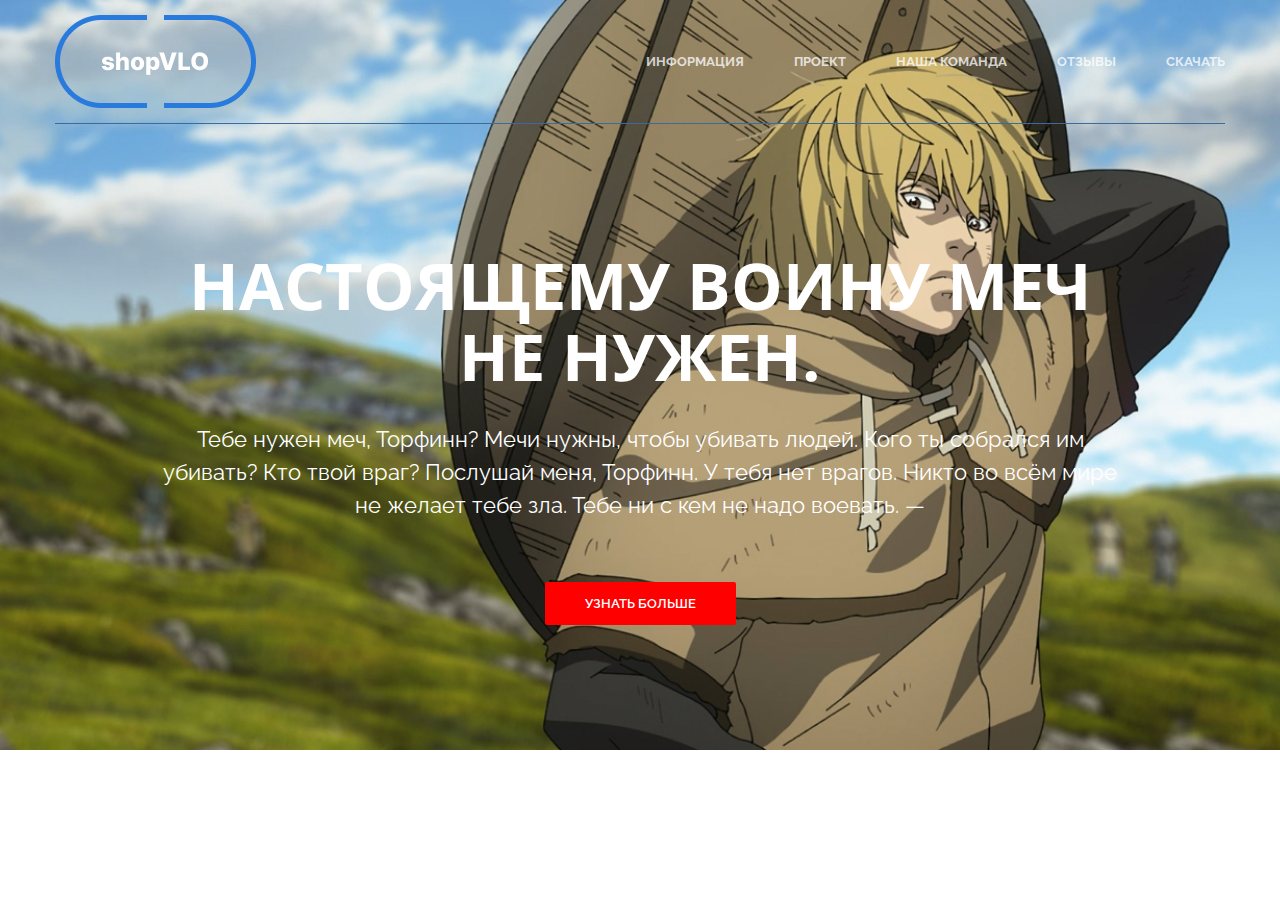
<file: root/index.html>
<!DOCTYPE html>
<html lang="en">

<head>
    <meta charset="UTF-8">
    <meta http-equiv="X-UA-Compatible" content="IE=edge">
    <meta name="viewport" content="width=device-width, initial-scale=1.0">
    <link href="https://fonts.googleapis.com/css2?family=Cardo:ital@1&family=Open+Sans:wght@700&family=Raleway:wght@400;600;700&display=swap" rel="stylesheet">
    <link rel="stylesheet" href="style.css">
    <title>Verstka#1</title>
</head>

<body>

    <!--HEADER-->
    <header class="header">
        <div class="container">
            <div class="header__inner">
                <div class="header_logo">
                    <img src="./img/vlo-logo.png" alt="">
                </div>
                <nav class="nav">
                    <a class="nav__link" href="../info/info.html">
                        информация
                    </a>
                    <a class="nav__link" href="#">
                        проект
                    </a>
                    <a class="nav__link" href="#">
                        Наша команда
                    </a>
                    <a class="nav__link" href="#">
                        отзывы
                    </a>
                    <a class="nav__link" href="#">
                        скачать
                    </a>
                </nav>
            </div>
        </div>
    </header>

    <!--INTRO-->
    <div class="intro">
        <div class="container">
            <div class="intro__inner">
                <h1 class="intro__title">
                    Настоящему воину меч не нужен.
                </h1>
                <h2 class="intro__subtitle">
                    Тебе нужен меч, Торфинн? Мечи нужны, чтобы убивать людей. Кого ты собрался им убивать? Кто твой враг? Послушай меня, Торфинн. У тебя нет врагов. Никто во всём мире не желает тебе зла. Тебе ни с кем не надо воевать. —
                </h2>
                <a class="btn btn--red" href="#">узнать больше</a>

            </div>

        </div>
    </div>

</body>

</html>
</file>
<file: root/style.css>
body {
    margin: 0;
    font-family: 'Raleway', sans-serif;
    font-size: 14px;
    color: #6c7279;
    background-color: #fff;
    -webkit-font-smoothing: antialiased;
}

*,
*:before,
*:after {
    box-sizing: border-box;
}

h1,
h2,
h3,
h4,
h5,
h6 {
    margin: 0;
}

p {
    margin: 0 0 10px;
}


/*Container
==============================*/

.container {
    width: 100%;
    max-width: 1170px;
    margin: 0 auto;
}


/*Header
==============================*/

.header {
    width: 100%;
    position: absolute;
    top: 0;
    left: 0;
    z-index: 1000;
}

.header__inner {
    display: flex;
    justify-content: space-between;
    padding: 15px 0;
    align-items: center;
    border-bottom: 1px solid #3d699b;
    align-self: baseline;
}

.header_logo img {
    font-size: 13px;
    margin-bottom: -3.5px;
}


/*Nav
==============================*/

.nav {
    display: flex;
    font-size: 13px;
    font-weight: 700;
    text-transform: uppercase;
}

.nav__link {
    margin-left: 50px;
    color: #fff;
    text-decoration: none;
    opacity: .75;
    transition: opacity .1s linear;
}

.nav__link:first-child {
    margin-left: 0;
}

.nav__link:hover {
    opacity: 1;
}


/*Intro
==============================*/

.intro {
    display: flex;
    align-items: center;
    padding-top: 124px;
    height: 750px;
    background: #3e7572 url(./img/торфин.jpg)no-repeat center/cover;
}

.intro__inner {
    max-width: 970px;
    width: 100%;
    margin: 0 auto;
    text-align: center;
}

.intro__title {
    margin: 0 0 30px;
    font-family: 'Open Sans', sans-serif;
    font-size: 65px;
    line-height: 1.1;
    color: #fff;
    font-weight: bold;
    text-transform: uppercase;
}

.intro__subtitle {
    margin-bottom: 60px;
    font-size: 22px;
    color: #fff;
    line-height: 1.5;
    font-weight: 400;
}


/*Button
==============================*/

.btn {
    display: inline-block;
    vertical-align: top;
    padding: 14px 40px;
    font-size: 13px;
    color: #fff;
    font-weight: 600;
    text-transform: uppercase;
    border-radius: 2px;
    font-family: inherit;
    border: 0;
    font-family: 'Raleway', sans-serif;
    cursor: pointer;
    transition: background .1s linear;
}

.btn--red {
    background-color: red;
    text-decoration: none;
}

.btn--red:hover {
    background-color: rgb(117, 43, 43);
}
</file>
